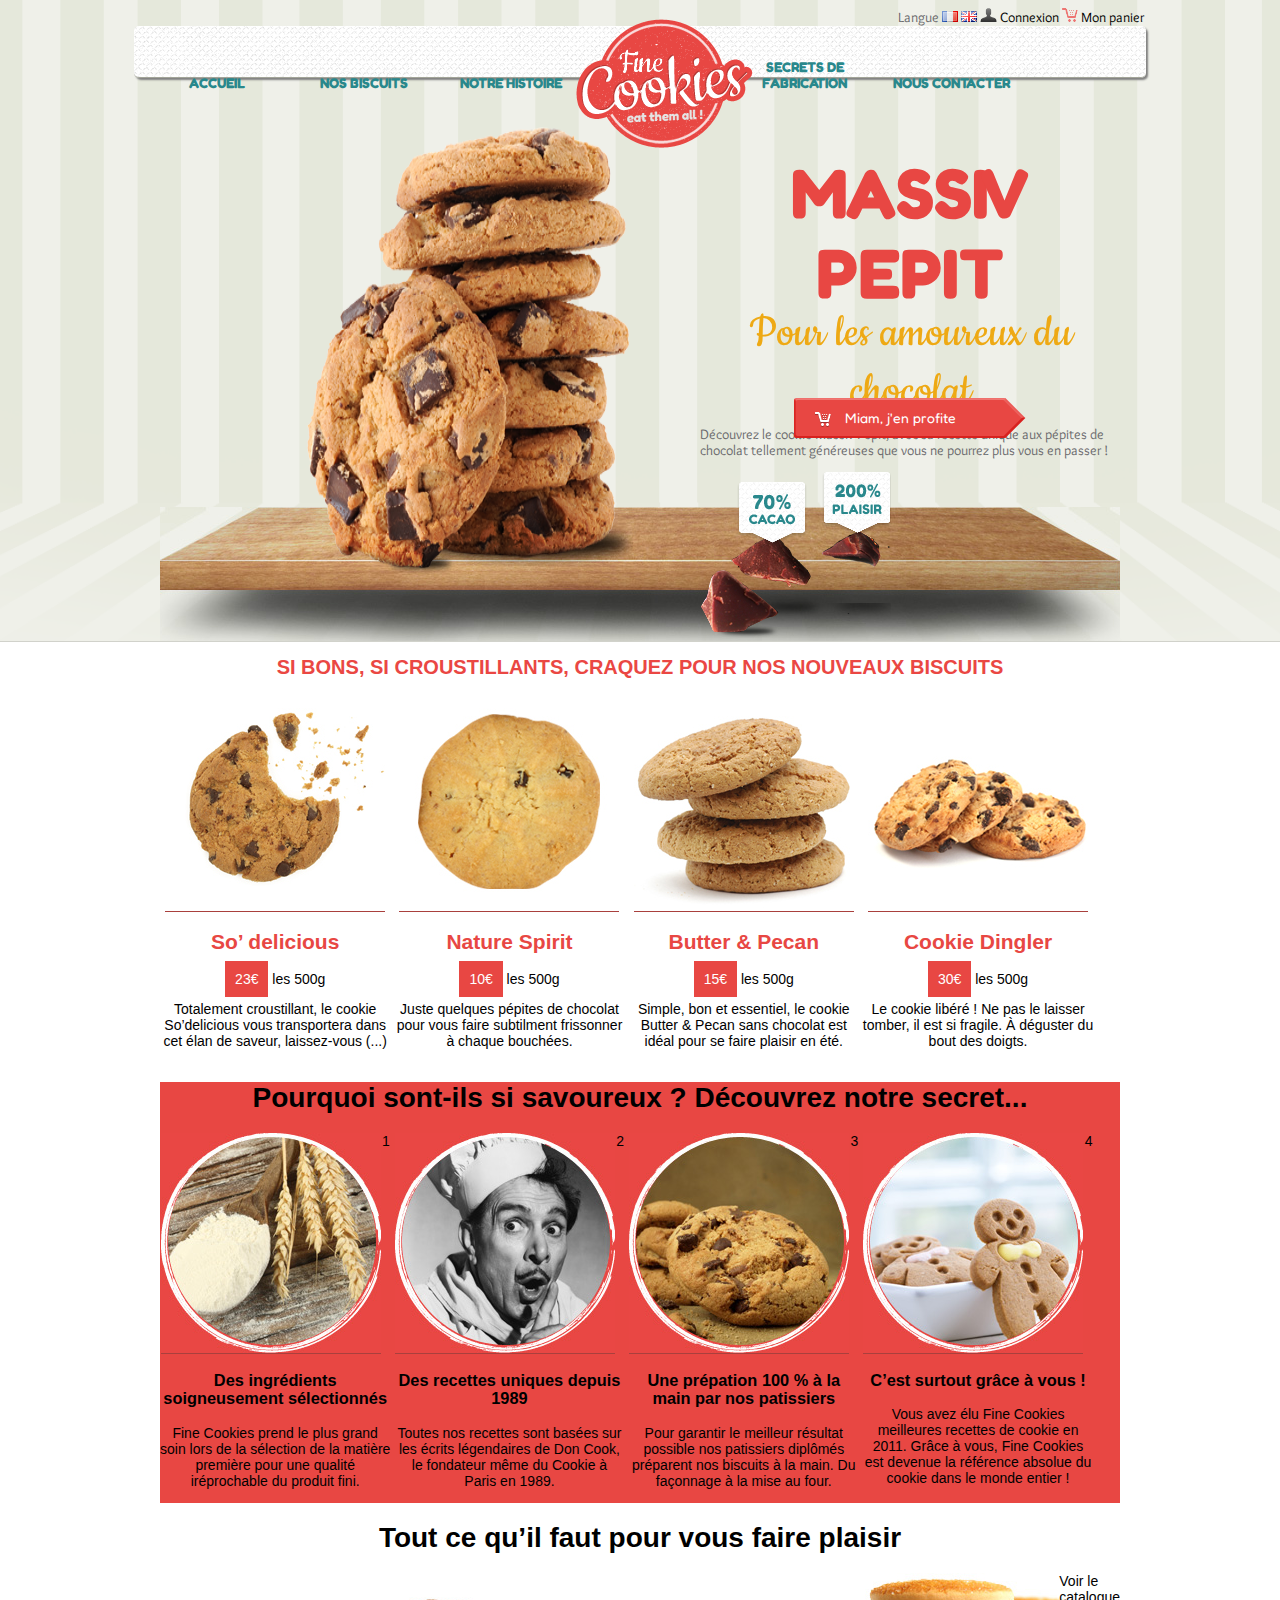
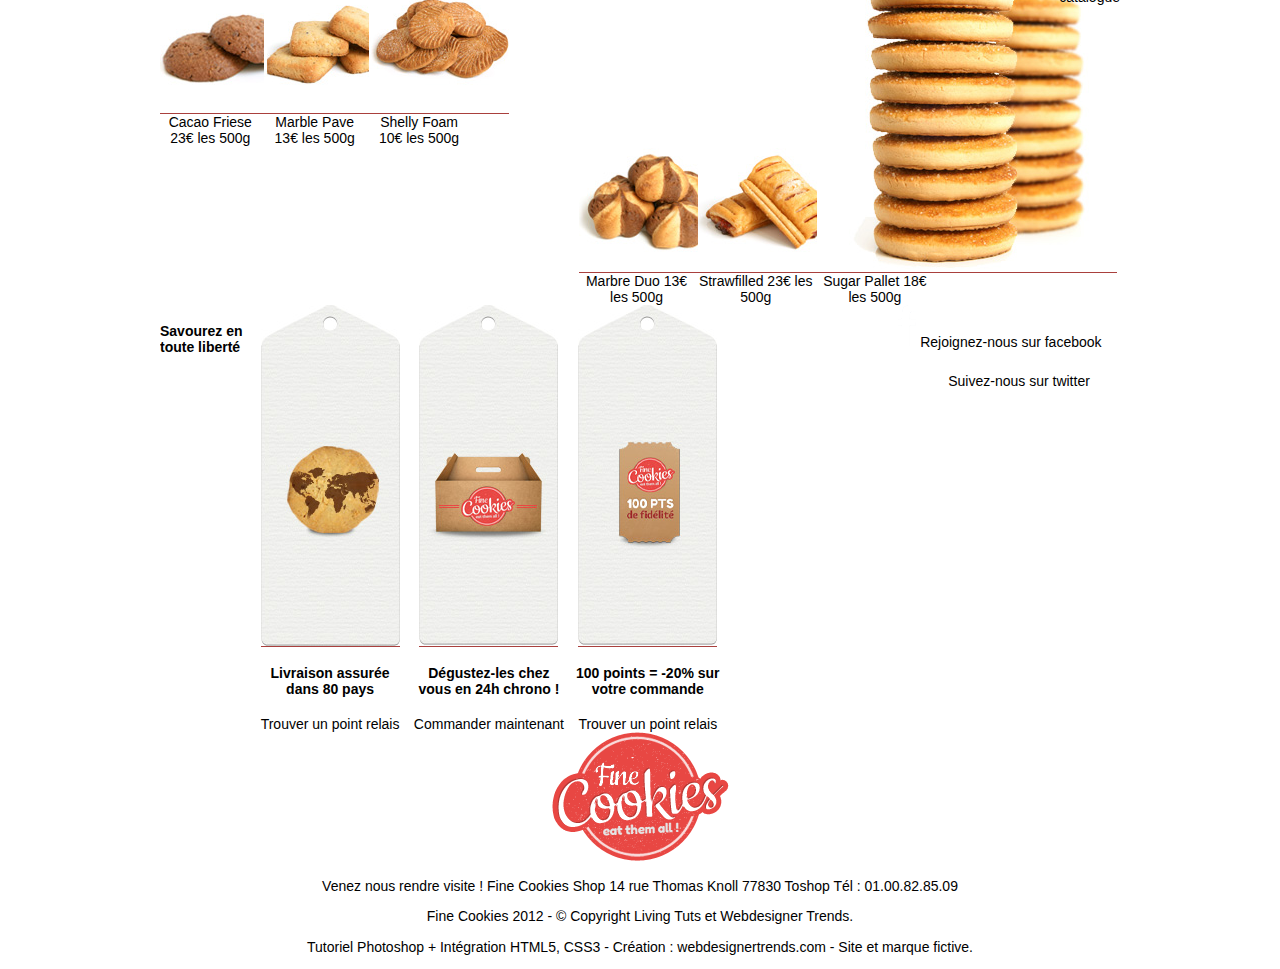
<file: index.html>
<!DOCTYPE html>
<html lang="fr">
	<head>
		<meta charset="utf-8">
		<meta name="viewport" content="width=device-width, initial-scale=1, user-scalable=no">
		<title>Fine cookies, boutique en ligne</title>
		<link rel="stylesheet" type="text/css" href="./css/normalize.css">
		<link rel="stylesheet" type="text/css" href="./css/style.css" media="screen">
		<link href="https://fonts.googleapis.com/css?family=Overlock" rel="stylesheet"> 
		<link href="https://fonts.googleapis.com/css?family=Cookie" rel="stylesheet"> 
		<link href="https://fonts.googleapis.com/css?family=Fredoka+One" rel="stylesheet">
		<link rel="shortcut icon" type="image/x-icon" href="./img/favicon-fine-cookie.gif">
	</head>

	<body>
		<!-- 
		** EN TETE
		** chanegement de langues, connexion client, panier
		** menu de navigation, logo
		** PRésentation produit
		-->
		<header>
			<ul>
				<li>
					Langue 
				</li>
				<li>
					<a href="#"><img src="./img/icon-fr.gif" alt="Français"> </a> 
				</li>
				<li>
					<a href="#"><img src="./img/icon-gb.gif" alt="English"> </a>				
				</li>
				<li>
					<img src="img/icon-user.png" alt="icone user"> 
				</li>
				<li>
					<a href="#">Connexion </a>
				</li>
				<li>
					<img src="./img/icon-cart.png" alt="icone caddie"> 
				</li>
				<li>
					<a href="#">Mon panier </a>
				</li>
			</ul>

			<img src="./img/logo-fine-cookies.png" alt="logo">
			
			<nav>				
				<ul>
					<li><a href="">Accueil</a></li>
     				<li><a href="#biscuits"> Nos biscuits</a></li> 
     				<li><a href="#histoire">Notre histoire</a></li>
     				<li><span ></span></li> 
     				<li><a href="#secrets">Secrets de fabrication</a></li> 
     				<li><a href="#contact">Nous contacter</a></li>
				</ul>
			</nav>
			
				<figure class="container">
					<img src="./img/img-cookie-tour.png" alt="cookies">				
					<figcaption>
						<h1>Massiv pepit</h1>
						<h2>Pour les amoureux du chocolat</h2>
						<p>
						Découvrez le cookie Massiv Pepit, avec sa recette unique aux pépites de chocolat 
						tellement généreuses que vous ne pourrez plus vous en passer !
						</p>
						<img src="./img/img-pepites.png" alt="pépites">						
						
					</figcaption>
				</figure>
				<button>Miam, j'en profite</button>				
				
		</header>
		
		<!-- 
		** MAIN
		-->
		<main>			
			<section id="biscuits">
				<span></span>
				<h1>Si bons, si croustillants, craquez pour nos nouveaux biscuits</h1>
				<span></span>
				<article>	
					<figure>
						<img src="./img/produits/prod-big-sodelicious.jpg">
						<figcaption>
							<h2>
								So’ delicious
							</h2>
							<p>
								<span>23€</span> les 500g
							</p>
							<p>
								Totalement croustillant, le cookie So’delicious vous transportera dans cet élan de saveur, laissez-vous (...)
							</p>
						</figcaption>
					</figure>
					<figure>
						<img src="./img/produits/prod-big-naturespirit.jpg">
						<figcaption>
							<h2>
								Nature Spirit
							</h2>
							<p>
								<span>10€</span> les 500g
							</p>
							<p>
								Juste quelques pépites de chocolat pour vous faire subtilment frissonner à chaque bouchées. 
							</p>
						</figcaption>
					</figure>

					<figure>
						<img src="./img/produits/prod-big-butterandpecan.jpg">
						<figcaption>
							<h2>
								Butter & Pecan
							</h2>
							<p>
								<span>15€</span> les 500g
							</p>
							<p>
								Simple, bon et essentiel, le cookie Butter & Pecan sans chocolat est idéal pour se faire plaisir en été.
							</p>
						</figcaption>
					</figure>
					
					<figure>
						<img src="./img/produits/prod-big-cookiedingler.jpg">
						<figcaption>
							<h2>
								Cookie Dingler
							</h2>
							<p>
								<span>30€</span> les 500g
							</p>
							<p>
								Le cookie libéré ! Ne pas le laisser tomber, il est si fragile. À déguster du bout des doigts.
							</p>
						</figcaption>
					</figure>
				</article>
			</section>	
			
			<section id="secret">			
				<h1>Pourquoi sont-ils si savoureux ? <span>Découvrez notre secret...</span></h1>
				<article>				
					<figure>
						<img src="./img/img-1-ingredients.jpg" alt="ingrédients">
						<!--<img src="./img/icon-bulle-num.png" alt>-->
						<div class="bulle">1</div>
						<figcaption>
							<h3>
								Des ingrédients soigneusement sélectionnés
							</h3>
							<p>
								Fine Cookies prend le plus grand soin lors de la sélection de la matière première pour une qualité iréprochable du produit fini.
							</p>						
						</figcaption>
					</figure>

					<figure>
						<img src="./img/img-2-recettes.jpg" alt="recettes">
						<!--<img src="./img/icon-bulle-num.png">-->
						<div class="bulle">2</div>
						<figcaption>
							<h3>
								Des recettes uniques depuis 1989
							</h3>						
							<p>
								Toutes nos recettes sont basées sur les écrits légendaires de Don Cook, le fondateur même du Cookie à Paris en 1989.
							</p>
						</figcaption>
					</figure>
					<figure>
						<img src="./img/img-3-preparation.jpg" alt="preparation">
						<!--<img src="./img/icon-bulle-num.png">-->
						<div class="bulle">3</div>		
						<figcaption>
							<h3>
								Une prépation 100 % à la main par nos patissiers
							</h3>						
							<p>
								Pour garantir le meilleur résultat possible nos patissiers diplômés préparent nos biscuits à la main. Du façonnage à la mise au four.
							</p>
						</figcaption>
					</figure>
					<figure>
						<img src="./img/img-4-merci.jpg" alt="merci">
						<!--<img src="./img/icon-bulle-num.png">-->
						<div class="bulle">4</div>
						<figcaption>
							<h3>
								C’est surtout grâce à vous !
							</h3>						
							<p>
								Vous avez élu Fine Cookies meilleures recettes de cookie en 2011. Grâce à vous, Fine Cookies est devenue la référence absolue du cookie dans le monde entier !
							</p>
						</figcaption>
					</figure>				
				</article>			
			</section>


			<section id="plaisir">
				<h1>Tout ce qu’il faut pour vous faire plaisir</h1>
				<article>				
					<section>
						<figure>
							<img src="./img/produits/prod-min-cacao-friese.jpg" alt="Cacao friese">
							<figcaption>
								Cacao Friese
								23€ les 500g 
							</figcaption>
						</figure>
						
						<figure>
							<img src="./img/produits/prod-min-marblepave.jpg" alt="Marble pave">
							<figcaption>							
								Marble Pave
								13€ les 500g 
							</figcaption>						
						</figure>

						<figure>
							<img src="./img/produits/prod-min-shellyform.jpg" alt="Shelly Foam">
							<figcaption>						
								Shelly Foam
								10€ les 500g 
							</figcaption>
						</figure>
					</section>

					<section>
						<figure>
							<img src="./img/produits/prod-min-marbreduo.jpg" alt="Marbre duo">
							<figcaption>
								Marbre Duo
								13€ les 500g 
							</figcaption>
						</figure>
						
						<figure>
							<img src="./img/produits/prod-min-straw.jpg" alt="strawfilled">
							<figcaption>						
								Strawfilled
								23€ les 500g 
							</figcaption>
						</figure>
						
						<figure>
							<img src="./img/produits/prod-big-sugar-pallet.jpg" alt="Sugar Pallet">
							<figcaption>
								Sugar Pallet
								18€ les 500g 
							</figcaption>
						</figure>
					</section>
					<a href="#">Voir le catalogue</a>
				</article>

				<article>
					<h4>Savourez en toute liberté</h4>

					<section>
						<figure>
							<img src="./img/bg-etiquette-argu-livraison.jpg" alt="Etiquette livraison">
							<figcaption>
								<h4>Livraison assurée dans 80 pays</h4>
								<a href="#">Trouver un point relais</a>
							</figcaption>
						</figure>

						<figure>
							<img src="./img/bg-etiquette-argu-boxlivraison.jpg" alt="Etiquette livraison">
							<figcaption>
								<h4>Dégustez-les chez vous en 24h chrono !</h4>
								<a href="#">Commander maintenant</a>								
							</figcaption>
						</figure>
						
						<figure>
							<img src="./img/bg-etiquette-argu-ticket.jpg" alt="Etiquette ticket">
							<figcaption>
								<h4>100 points = -20% sur votre commande</h4>
								<a href="">Trouver un point relais</a>							
							</figcaption>
						</figure>
					</section>

					<!-- 
					** Liens réseaux sociaux
					-->
					<section>
						<a href="#">
							<img src="./img/icon-facebook.png" alt="facebook"> 
							Rejoignez-nous sur facebook
						</a>
						<a href="#">
							<img src="./img/icon-twitter.png" alt="twitter"> 
							Suivez-nous sur twitter
						</a>
					</section>				
				</article>
			</section>
		</main>
		<div id="prefoot"></div>
		<footer id ="contact">
			<div>
				<img src="./img/logo-fine-cookies.png" alt="logo">
				<p>
					Venez nous rendre visite !
				    Fine Cookies Shop
				    14 rue Thomas Knoll
				    77830 Toshop
				    Tél : 01.00.82.85.09
			    </p>
			</div>
			<p>
				Fine Cookies 2012 - © Copyright Living Tuts et Webdesigner Trends.
			</p>
			<p>
				Tutoriel Photoshop + Intégration HTML5, CSS3 - Création : webdesignertrends.com - Site et marque fictive.
			</p>
		</footer>
	</body>
</html>
</file>
<file: css/style.css>
/********************************************************************
*********************************************************************
**	STYLES GLOBAUX
*********************************************************************
*********************************************************************/
html{
	font-size: 62.5%
}
body{
	margin : 0;
	padding: 0;
	font-size: 1.4rem;
}
header, main, nav{
	margin : 0 auto;
	width: 75%;
}
a{
	text-decoration: none;
	color:#000;
	transition: 0.5s;
}
a:hover{
	color: #EEA914;
}
h1, h2{
	text-align:center;
}
/********************************************************************
*********************************************************************
** STYLE DU HEADER
*********************************************************************
*********************************************************************/
header{
	background: url("./../img/bg-header.gif")  no-repeat top center;
	margin:0;
    padding: 5% 0 0% 0;
	-webkit-background-size: cover; /* pour anciens Chrome et Safari */
	background-size: cover; /* version standardisée */
	width: 100%;	
	font-family: 'Overlock', cursive;
	color:#69696c;
	border-bottom: 1px solid #D1D2CB;
	position: relative;
}
header :after{
	background : url("bg-ombre-address.png") no-repeat center;
}
header p{
	text-align: right;
}
header ul{
	text-align: right;
    position: absolute;
    top: -1%;
    left: 67%;
}
header ul li{
	display: inline-block;		
}

/**
**	Menu de navigation
**/
header nav{
	border-bottom: 1px solid #A3A599;
	background: url("./../img/pat-menu.gif");
	box-shadow: 2px 2px 2px grey;
	border-radius: 5px;
	vertical-align: middle;	
	display: flex;
	justify-content: space-between;
	flex-wrap: no wrap;
	vertical-align: middle;
    padding: 2%;
    margin-top: -3%;
}
header nav ul{
	text-align: center;
	width: 75%;
	font-weight: 700;
	left: 5%;
	top: 7%;
}
header nav ul li{
	width: 15%;
}
header nav ul li a{
	text-decoration: none;
	text-transform: uppercase;
	font-family: "Fredoka one",cursive;	
	color: #29888c;
}
header nav ul li:after{
	background-image: url("./img/img-sep.png");/* no-repeat center;*/
}
header nav ul li a:hover{
	transition-duration: 0.5s;
  	transition-property: color;
}

header > img{
	position: absolute;
	left: 45%;
	top: 3%;
	text-align: center;
	transition: 1s;
}
header > img:hover{
	transform : translatey(20px);
	cursor: pointer;
}
header span {
	background: url("./../img/btn-gocart.png") no-repeat cover;
}
.container{
	background: url("./../img/bg-planche-head.jpg") no-repeat fixed;
	background: no-repeat bottom url("./../img/bg-planche-head.jpg");
	margin: 0 auto;
	width: 75%;
	display: flex;
	flex-direction: row;
}
.container h1{
	font-family: "Fredoka One", cursive;
	font-size: 7rem;
	font-weight: 700;
	margin-top: 7.5rem;
	margin-bottom: 0;
	color: #E84743;
	text-transform: uppercase;
}
.container h2{
	font-family: "Cookie", cursive;
	font-size: 5rem;
	font-weight: lighter;
	color: #EEA914;
	margin: -2% 0;
}
.container > img{
	margin-right: 7%;
    padding: 5% 0 7% 15%;
}
header figure:after{
	background: url("./../img/img-planche.png");
}
.container p{
	text-align: left;
}
figcaption img{
	padding-left:0;
	display: inline;
}
button{
	background: url("./../img/btn-gocart.png") no-repeat;	
	padding: 1% 6% 1% 4%;
	border: none;
	font-family: "Fredoka One", cursive;
	color: #fff;
	position: absolute;
    left: 62%;
    top: 62%;
}

/********************************************************************
*********************************************************************
** STYLE DU MAIN
*********************************************************************
*********************************************************************/
main{
	overflow: hidden;
}

article figure{	
	margin: 0;	
	text-align: center;
	display: inline-flex;
	justify-content: space-around;
	flex-direction: row;	
	flex-wrap: wrap;
	width: 24%;	
}
main article figure img{
	border-bottom: 1px solid #A9403D;
	transition: 1s;
}
main article figure img:hover{
	opacity: 0.3;	
}

#biscuits h1{
	color: #EA4743;
	text-align: center;
	text-transform: uppercase;
	font-size: 2rem;
}
main section#biscuits h1:before {
	/*background: url("./../img/bg-rayures.jpg");*/
	background-color: blue;
}
#biscuits h2{
	text-align: center;
	color: #E84743;
}
#biscuits figure figcaption p{
	text-align: center;
}
#biscuits figure figcaption p span{
	background-color: #E84743;
	color: #fff;
	padding: 10px;
	transition : 0.5s;
}
#biscuits figure figcaption p span:hover{
	background-color: #EEA914; 
	cursor: pointer;
}


#secret{
	background-color: #E84743;
}
section#plaisir h1{
	display: block;
}
section#plaisir article{
	display: inline-flex;
	justify-content: space-around;
	flex-direction: row;	
}

section#plaisir div:last-child{
	background-color: blue;
}

/********************************************************************
*********************************************************************
** STYLE DU FOOTER
*********************************************************************
*********************************************************************/
div#prefoot{
	background: url("./../img/bg-planche-head.jpg") no-repeat center fixed;
	background-position: top;
	width: 100%;
}
footer{
	margin:0;
  	padding:0;	
	-webkit-background-size: cover; /* pour anciens Chrome et Safari */
	background-size: cover; /* version standardisée */	
	text-align: center;
}
</file>
